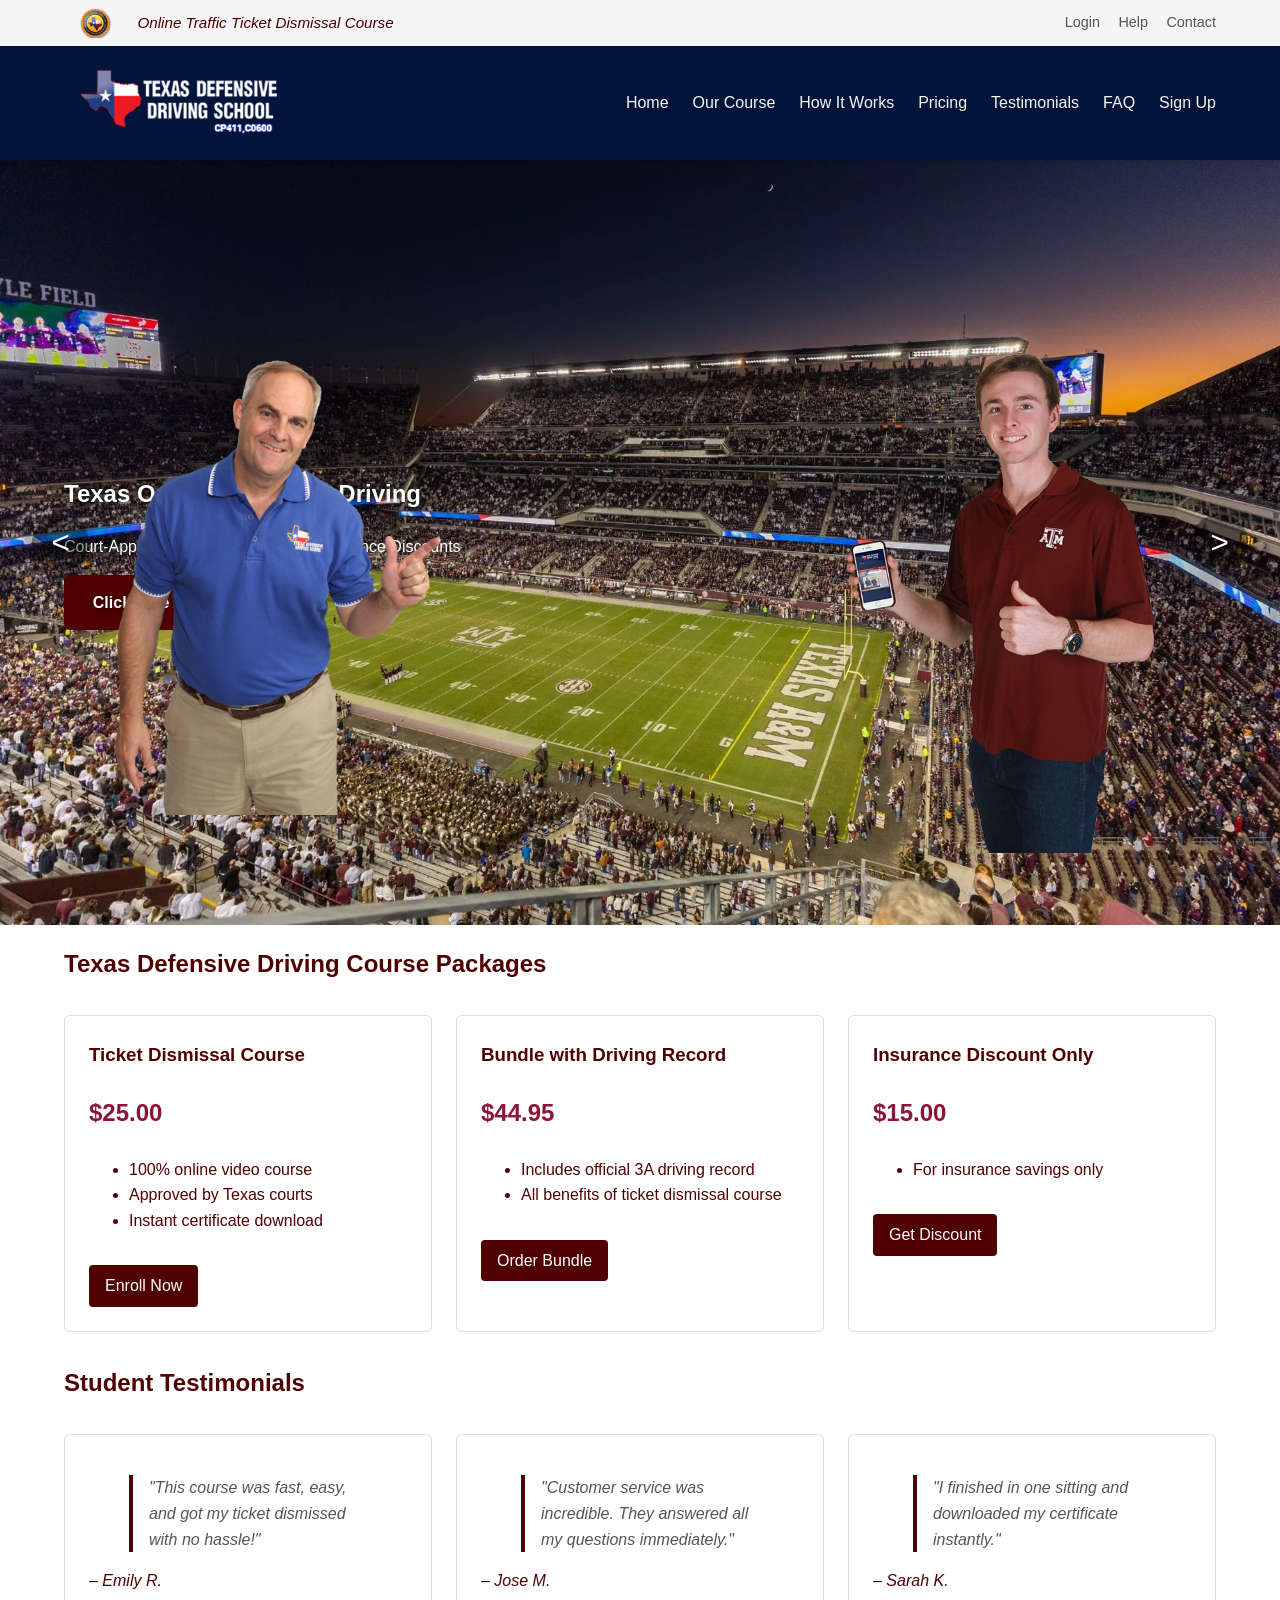
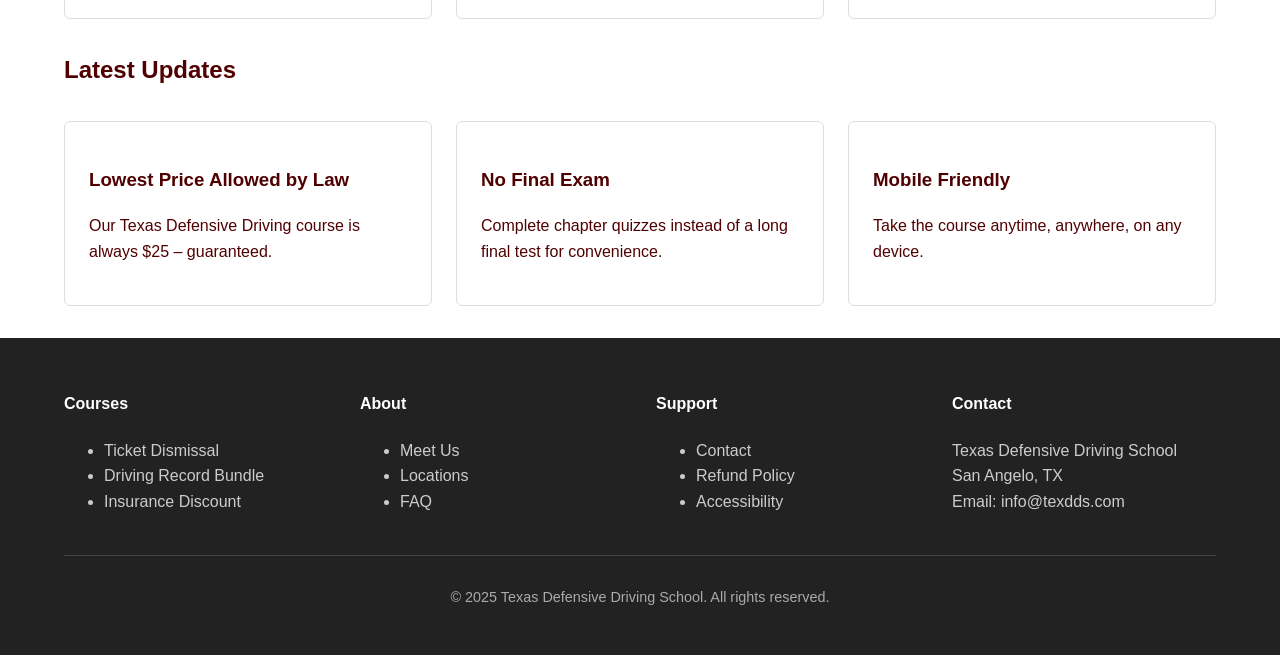
<file: index.html>
<!DOCTYPE html>
<html lang="en">
<head>
  <meta charset="UTF-8">
  <meta name="viewport" content="width=device-width, initial-scale=1.0">
  <title>Texas Online Defensive Driving | Traffic Ticket Dismissal Course</title>
  
  <meta name="description" content="Take a 100% online Texas Defensive Driving course. Get traffic ticket dismissal, insurance discounts, and instant certificate. Court-approved and video-based.">
  <meta name="keywords" content="Texas Defensive Driving, Online Defensive Driving Course, Traffic Ticket Dismissal, Insurance Discount, Texas Online Driving Course, Court Approved Defensive Driving">
  
  <link rel="icon" type="image/png" href="images/favicon.png">
  <link rel="stylesheet" href="styles.css">

  <!-- Structured JSON-LD for SEO -->
  <script type="application/ld+json">
    { /* JSON-LD schema as before */ }
  </script>
</head>
<body>

  <!-- ================= Top Utility Bar ================= -->
  <div class="top-bar">
    <div class="container top-bar-content">
      <div class="top-left">
        <img src="images/seal.webp" alt="Texas Defensive Driving Seal" class="top-logo">
        <span class="top-text">Online Traffic Ticket Dismissal Course</span>
      </div>
      <div class="top-right">
        <a href="#">Login</a>
        <a href="#">Help</a>
        <a href="#">Contact</a>
      </div>
    </div>
  </div>

  <!-- ================= Header ================= -->
  <header class="site-header">
    <div class="container header-content">
      <div class="logo">
        <a href="index.html"><img src="images/logo.png" alt="Texas Defensive Driving Logo"></a>
      </div>
      <nav class="navbar">
        <ul>
          <li><a href="#">Home</a></li>
          <li><a href="#">Our Course</a></li>
          <li><a href="#">How It Works</a></li>
          <li><a href="#">Pricing</a></li>
          <li><a href="#">Testimonials</a></li>
          <li><a href="#">FAQ</a></li>
          <li><a href="#">Sign Up</a></li>
        </ul>
      </nav>
    </div>
  </header>

  <!-- ================= Hero Carousel ================= -->
  <section class="hero-carousel">
    <div class="slides">

      <!-- Slide 1: Image left, text right -->
      <div class="slide active" style="background-image: url('images/hero-bg.webp')">
        <div class="slide-inner">
          <div class="slide-image left">
            <img src="images/RandyPointing.png" alt="Man Image">
          </div>
          <div class="slide-text">
            <h1>Texas Online Defensive Driving</h1>
            <p>Court-Approved Ticket Dismissal & Insurance Discounts</p>
            <a href="#" class="btn-primary">Click here Aggies!</a>
          </div>

  <div class="slide-image right">
    <img src="images/texas_a_and_m_student-800.png" alt="Texas A&M Student">
  </div>
</div>
      </div>

      <!-- Slide 2: Map pin -->
      <div class="slide" style="background-image: url('images/slider_TexasState.jpg')">
        <div class="overlay slide-text">
          <h1>Dismiss Your Ticket Easily</h1>
          <p>Approved by All Texas Courts — 100% Online Video Course</p>
          <a href="#" class="btn-primary">Enroll Now</a>
        </div>
        <div class="map-pin" style="top:32.5%; left:40.7%;"></div>
      </div>

      <!-- Slide 3 -->
      <div class="slide" style="background-image: url('images/topFlag.jpg')">
        <div class="overlay slide-text">
          <h1>Save on Insurance Premiums</h1>
          <p>Complete the Course Anywhere, Anytime, On Any Device</p>
          <a href="#" class="btn-primary">Get Started</a>
        </div>
      </div>

    </div>

    <!-- Carousel Controls -->
    <div class="carousel-controls">
      <button class="prev" aria-label="Previous slide">&lt;</button>
      <button class="next" aria-label="Next slide">&gt;</button>
    </div>

    <!-- Dots Navigation -->
    <div class="carousel-dots">
      <button class="dot active" data-index="0"></button>
      <button class="dot" data-index="1"></button>
      <button class="dot" data-index="2"></button>
    </div>
  </section>

  <!-- ================= Courses ================= -->
  <section id="courses" class="courses container">
    <h2>Texas Defensive Driving Course Packages</h2>
    <div class="grid course-grid">
      <div class="card">
        <h3>Ticket Dismissal Course</h3>
        <p class="price">$25.00</p>
        <ul>
          <li>100% online video course</li>
          <li>Approved by Texas courts</li>
          <li>Instant certificate download</li>
        </ul>
        <a href="#" class="btn-secondary">Enroll Now</a>
      </div>
      <div class="card">
        <h3>Bundle with Driving Record</h3>
        <p class="price">$44.95</p>
        <ul>
          <li>Includes official 3A driving record</li>
          <li>All benefits of ticket dismissal course</li>
        </ul>
        <a href="#" class="btn-secondary">Order Bundle</a>
      </div>
      <div class="card">
        <h3>Insurance Discount Only</h3>
        <p class="price">$15.00</p>
        <ul>
          <li>For insurance savings only</li>
        </ul>
        <a href="#" class="btn-secondary">Get Discount</a>
      </div>
    </div>
  </section>

  <!-- ================= Testimonials ================= -->
  <section class="testimonials container">
    <h2>Student Testimonials</h2>
    <div class="grid">
      <div class="card">
        <blockquote>"This course was fast, easy, and got my ticket dismissed with no hassle!"</blockquote>
        <cite>– Emily R.</cite>
      </div>
      <div class="card">
        <blockquote>"Customer service was incredible. They answered all my questions immediately."</blockquote>
        <cite>– Jose M.</cite>
      </div>
      <div class="card">
        <blockquote>"I finished in one sitting and downloaded my certificate instantly."</blockquote>
        <cite>– Sarah K.</cite>
      </div>
    </div>
  </section>

  <!-- ================= News / Updates ================= -->
  <section class="news container">
    <h2>Latest Updates</h2>
    <div class="grid news-grid">
      <div class="news-card">
        <h3>Lowest Price Allowed by Law</h3>
        <p>Our Texas Defensive Driving course is always $25 – guaranteed.</p>
      </div>
      <div class="news-card">
        <h3>No Final Exam</h3>
        <p>Complete chapter quizzes instead of a long final test for convenience.</p>
      </div>
      <div class="news-card">
        <h3>Mobile Friendly</h3>
        <p>Take the course anytime, anywhere, on any device.</p>
      </div>
    </div>
  </section>

  <!-- ================= Footer ================= -->
  <footer class="site-footer">
    <div class="container footer-inner">
      <div class="footer-col">
        <h4>Courses</h4>
        <ul>
          <li><a href="#">Ticket Dismissal</a></li>
          <li><a href="#">Driving Record Bundle</a></li>
          <li><a href="#">Insurance Discount</a></li>
        </ul>
      </div>
      <div class="footer-col">
        <h4>About</h4>
        <ul>
          <li><a href="#">Meet Us</a></li>
          <li><a href="#">Locations</a></li>
          <li><a href="#">FAQ</a></li>
        </ul>
      </div>
      <div class="footer-col">
        <h4>Support</h4>
        <ul>
          <li><a href="#">Contact</a></li>
          <li><a href="#">Refund Policy</a></li>
          <li><a href="#">Accessibility</a></li>
        </ul>
      </div>
      <div class="footer-col">
        <h4>Contact</h4>
        <p>Texas Defensive Driving School<br>San Angelo, TX<br>Email: info@texdds.com</p>
      </div>
    </div>
    <div class="footer-bottom container">
      <p>© 2025 Texas Defensive Driving School. All rights reserved.</p>
    </div>
  </footer>

  <!-- ================= Carousel JS ================= -->
  <script src="carousel.js"></script>
</body>
</html>
</file>
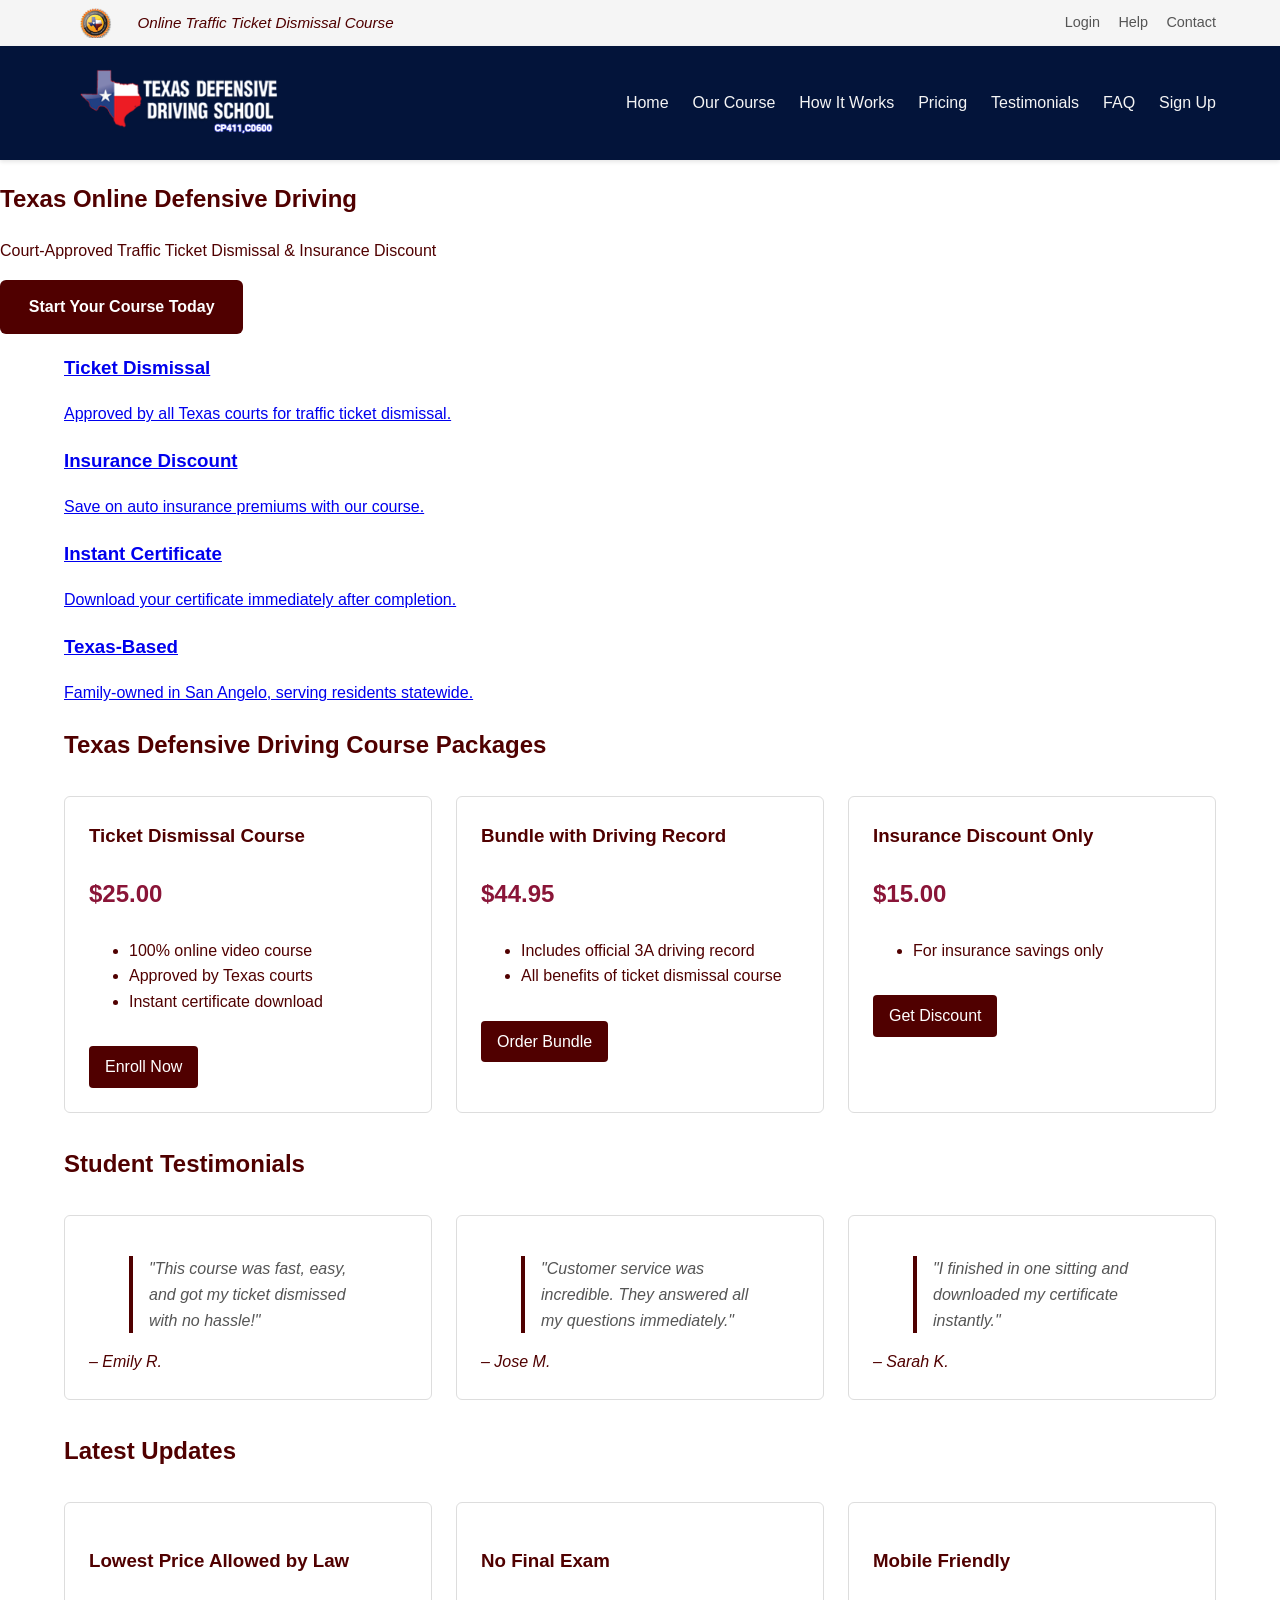
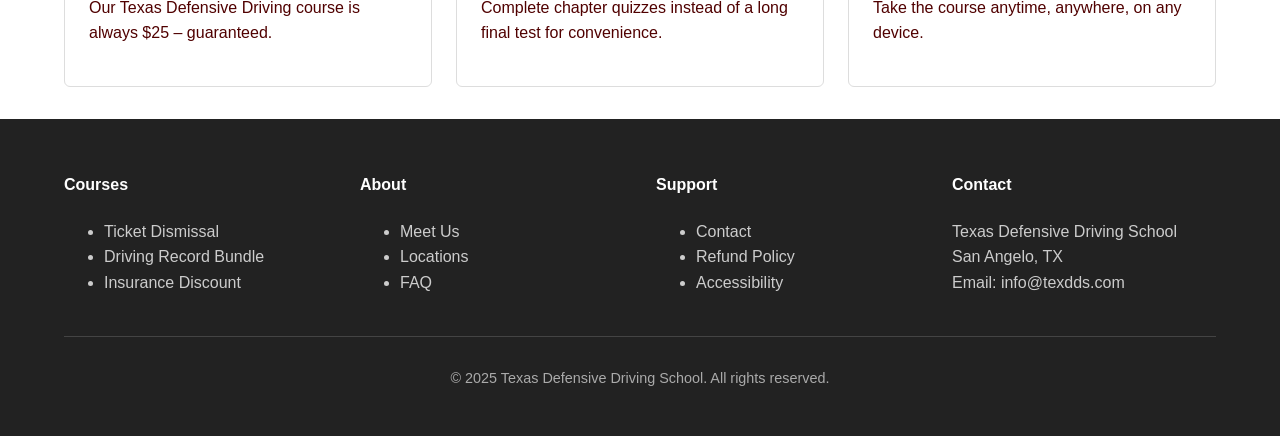
<file: index.html.html>
<!DOCTYPE html>
<html lang="en">
<head>
  <meta charset="UTF-8" />
  <meta name="viewport" content="width=device-width, initial-scale=1.0" />
  <title>Texas Online Defensive Driving | Traffic Ticket Dismissal Course</title>
  
  <meta name="description" content="Take a 100% online Texas Defensive Driving course. Get traffic ticket dismissal, insurance discounts, and instant certificate. Court-approved and video-based.">
  <meta name="keywords" content="Texas Defensive Driving, Online Defensive Driving Course, Traffic Ticket Dismissal, Insurance Discount, Texas Online Driving Course, Court Approved Defensive Driving">

  <!-- Favicon -->
  <link rel="icon" type="image/png" href="images/favicon.png">
  
  <link rel="stylesheet" href="styles.css" />
<script type="application/ld+json">
{
  "@context": "https://schema.org",
  "@type": "EducationalOrganization",
  "name": "Texas Defensive Driving School",
  "url": "https://www.texasdefensivedrivingschool.com",
  "logo": "https://www.texasdefensivedrivingschool.com/images/logo.png",
  "sameAs": [
 "https://www.facebook.com/TexasDefensiveDrivingSchool",
    "https://x.com/texdds"
  ],
  "contactPoint": {
    "@type": "ContactPoint",
    "telephone": "+1-866-942-1937",
    "contactType": "customer service",
    "email": "info@texdds.com"
  },
  "address": {
    "@type": "PostalAddress",
    "streetAddress": "3114 Sherwood Way",
    "addressLocality": "San Angelo",
    "addressRegion": "TX",
    "postalCode": "76901",
    "addressCountry": "US"
  },
  "course": [
    {
      "@type": "Course",
      "name": "Ticket Dismissal Course",
      "description": "State-approved 100% online video course. Instant certificate delivery.",
      "provider": {
        "@type": "EducationalOrganization",
        "name": "Texas Defensive Driving School"
      }
    },
    {
      "@type": "Course",
      "name": "Bundle with Driving Record",
      "description": "Includes 3A driving record and ticket dismissal course benefits.",
      "provider": {
        "@type": "EducationalOrganization",
        "name": "Texas Defensive Driving School"
      }
    },
    {
      "@type": "Course",
      "name": "Insurance Discount Only",
      "description": "For insurance savings only, without ticket dismissal.",
      "provider": {
        "@type": "EducationalOrganization",
        "name": "Texas Defensive Driving School"
      }
    }
  ],
  "aggregateRating": {
    "@type": "AggregateRating",
    "ratingValue": "4.8",
    "reviewCount": "347"
  }
}
</script>
</head>
<body>

  <!-- Top Utility Bar -->
  <div class="top-bar">
    <div class="container top-bar-content">
      <div class="top-left">
        <img src="images/seal.webp" alt="Texas Defensive Driving Seal" class="top-logo">
        <span class="top-text">Online Traffic Ticket Dismissal Course</span>
      </div>
      <div class="top-right">
        <a href="#">Login</a>
        <a href="#">Help</a>
        <a href="#">Contact</a>
      </div>
    </div>
  </div>

  <!-- Header -->
  <header class="site-header">
    <div class="container header-content">
      <div class="logo">
        <a href="index.html">
          <img src="images/logo.png" alt="Texas Defensive Driving Logo">
        </a>
      </div>
      <nav class="navbar">
        <ul>
          <li><a href="#">Home</a></li>
          <li><a href="#">Our Course</a></li>
          <li><a href="#">How It Works</a></li>
          <li><a href="#">Pricing</a></li>
          <li><a href="#">Testimonials</a></li>
          <li><a href="#">FAQ</a></li>
          <li><a href="#">Sign Up</a></li>
        </ul>
      </nav>
    </div>
  </header>

  <!-- Hero Section -->
  <section class="hero">
    <div class="hero-overlay">
      <div class="hero-content">
        <h1>Texas Online Defensive Driving</h1>
        <p>Court-Approved Traffic Ticket Dismissal & Insurance Discount</p>
        <a href="#" class="btn-primary">Start Your Course Today</a>
      </div>
    </div>
  </section>

  <!-- Features / Quick Links -->
  <section class="features-quick container">
    <div class="grid">
      <a href="#" class="feature-card">
        <h3>Ticket Dismissal</h3>
        <p>Approved by all Texas courts for traffic ticket dismissal.</p>
      </a>
      <a href="#" class="feature-card">
        <h3>Insurance Discount</h3>
        <p>Save on auto insurance premiums with our course.</p>
      </a>
      <a href="#" class="feature-card">
        <h3>Instant Certificate</h3>
        <p>Download your certificate immediately after completion.</p>
      </a>
      <a href="#" class="feature-card">
        <h3>Texas-Based</h3>
        <p>Family-owned in San Angelo, serving residents statewide.</p>
      </a>
    </div>
  </section>

  <!-- Course Packages -->
  <section id="courses" class="courses container">
    <h2>Texas Defensive Driving Course Packages</h2>
    <div class="grid course-grid">
      <div class="card">
        <h3>Ticket Dismissal Course</h3>
        <p class="price">$25.00</p>
        <ul>
          <li>100% online video course</li>
          <li>Approved by Texas courts</li>
          <li>Instant certificate download</li>
        </ul>
        <a href="#" class="btn-secondary">Enroll Now</a>
      </div>
      <div class="card">
        <h3>Bundle with Driving Record</h3>
        <p class="price">$44.95</p>
        <ul>
          <li>Includes official 3A driving record</li>
          <li>All benefits of ticket dismissal course</li>
        </ul>
        <a href="#" class="btn-secondary">Order Bundle</a>
      </div>
      <div class="card">
        <h3>Insurance Discount Only</h3>
        <p class="price">$15.00</p>
        <ul>
          <li>For insurance savings only</li>
        </ul>
        <a href="#" class="btn-secondary">Get Discount</a>
      </div>
    </div>
  </section>

  <!-- Testimonials -->
  <section class="testimonials container">
    <h2>Student Testimonials</h2>
    <div class="grid">
      <div class="card">
        <blockquote>"This course was fast, easy, and got my ticket dismissed with no hassle!"</blockquote>
        <cite>– Emily R.</cite>
      </div>
      <div class="card">
        <blockquote>"Customer service was incredible. They answered all my questions immediately."</blockquote>
        <cite>– Jose M.</cite>
      </div>
      <div class="card">
        <blockquote>"I finished in one sitting and downloaded my certificate instantly."</blockquote>
        <cite>– Sarah K.</cite>
      </div>
    </div>
  </section>

  <!-- News / Updates -->
  <section class="news container">
    <h2>Latest Updates</h2>
    <div class="grid news-grid">
      <div class="news-card">
        <h3>Lowest Price Allowed by Law</h3>
        <p>Our Texas Defensive Driving course is always $25 – guaranteed.</p>
      </div>
      <div class="news-card">
        <h3>No Final Exam</h3>
        <p>Complete chapter quizzes instead of a long final test for convenience.</p>
      </div>
      <div class="news-card">
        <h3>Mobile Friendly</h3>
        <p>Take the course anytime, anywhere, on any device.</p>
      </div>
    </div>
  </section>

  <!-- Footer -->
  <footer class="site-footer">
    <div class="container footer-inner">
      <div class="footer-col">
        <h4>Courses</h4>
        <ul>
          <li><a href="#">Ticket Dismissal</a></li>
          <li><a href="#">Driving Record Bundle</a></li>
          <li><a href="#">Insurance Discount</a></li>
        </ul>
      </div>
      <div class="footer-col">
        <h4>About</h4>
        <ul>
          <li><a href="#">Meet Us</a></li>
          <li><a href="#">Locations</a></li>
          <li><a href="#">FAQ</a></li>
        </ul>
      </div>
      <div class="footer-col">
        <h4>Support</h4>
        <ul>
          <li><a href="#">Contact</a></li>
          <li><a href="#">Refund Policy</a></li>
          <li><a href="#">Accessibility</a></li>
        </ul>
      </div>
      <div class="footer-col">
        <h4>Contact</h4>
        <p>Texas Defensive Driving School<br>
        San Angelo, TX<br>
        Email: info@texdds.com</p>
      </div>
    </div>
    <div class="footer-bottom container">
      <p>© 2025 Texas Defensive Driving School. All rights reserved.</p>
    </div>
  </footer>

</body>
</html>
</file>
<file: styles.css>
/* ================= Reset & Base ================= */
body, html {
  margin: 0;
  padding: 0;
  font-family: "Open Sans", Arial, sans-serif;
  line-height: 1.6;
  color: #500000;
  scroll-behavior: smooth;
}

.container {
  width: 90%;
  max-width: 1200px;
  margin: auto;
}

/* ================= Top Utility Bar ================= */
.top-bar {
  background: #f5f5f5;
  font-size: 0.9rem;
  padding: 0.5rem 0;
}

.top-bar .container {
  display: flex;
  justify-content: space-between;
  align-items: center;
}

.top-left {
  display: flex;
  align-items: center;
}

.top-logo {
  height: 30px;
  width: auto;
  margin-right: 10px;
}

.top-text {
  font-style: italic;
  font-weight: normal;
  font-size: 0.95rem;
}

.top-right a {
  margin-left: 1em;
  color: #555;
  text-decoration: none;
  transition: color 0.2s ease;
}

.top-right a:hover {
  color: #333;
}

/* ================= Header ================= */
.site-header {
  background: #03143A;
  box-shadow: 0 2px 4px rgba(0,0,0,0.1);
  position: sticky;
  top: 0;
  z-index: 100;
}

.header-content {
  display: flex;
  justify-content: space-between;
  align-items: center;
  padding: 1rem 0;
}

.logo img {
  width: 230px;
  height: auto;
  display: inline-block;
  border: none;
}

.navbar ul {
  list-style: none;
  margin: 0;
  padding: 0;
  display: flex;
  flex-wrap: wrap;
}

.navbar li {
  margin-left: 1.5em;
}

.navbar a {
  text-decoration: none;
  color: #f5f5f5;
  font-weight: 500;
  transition: color 0.2s ease;
}

.navbar a:hover {
  color: #ddd;
}

/* ================= Hero Carousel ================= */
.hero-carousel {
  position: relative;
  width: 100%;
  height: 85vh;
  overflow: hidden;
  background: #000;
}

.hero-carousel .slide {
  position: absolute;
  top: 0;
  left: 100%;
  width: 100%;
  height: 100%;
  background-size: cover;
  background-position: center;
  opacity: 0;
  transition: opacity 1s ease-in-out;
}

.hero-carousel .slide.active {
  left: 0;
  opacity: 1;
  z-index: 2;
}

/* ================= Hero Carousel Layout ================= */
.hero-carousel .slide-inner {
  position: relative;
  display: flex;
  align-items: center;
  justify-content: space-between;
  height: 100%;
  width: 100%;
  padding: 2rem 5%;
  box-sizing: border-box;
}

/* Image positioning */
.hero-carousel .slide-image {
  position: absolute;
  bottom: -30;
  max-width: 35%;
}

.hero-carousel .slide-image.left {
  left: 5%;
}

.hero-carousel .slide-image.right {
  right: 5%;
}

/* Ensure images stay anchored relative to background */
.hero-carousel .slide-image img {
  width: 100%;
  height: auto;
  object-fit: contain;
  transition: transform 0.3s ease;
}

/* Optional: small hover effect */
.hero-carousel .slide-image img:hover {
  transform: scale(1.03);
}

/* Responsive adjustments */
@media (max-width: 900px) {
  .hero-carousel .slide-image {
    display: none;
  }
  .hero-carousel .slide-text {
    text-align: center;
    margin: 0 auto;
  }
}


/* Overlay text */
.hero-carousel .overlay {
  position: absolute;
  top: 50%;
  left: 10%;
  transform: translateY(-50%);
  color: white;
  max-width: 500px;
  text-shadow: 1px 1px 6px rgba(0, 0, 0, 0.6);
}

.hero-carousel .overlay h1 {
  font-size: 3rem;
  margin-bottom: 0.5em;
}

.hero-carousel .overlay p {
  font-size: 1.25rem;
  margin-bottom: 1em;
}

/* Buttons */
.btn-primary {
  display: inline-block;
  background-color: #500000;
  color: #fff;
  padding: 0.9em 1.8em;
  border-radius: 6px;
  text-decoration: none;
  font-weight: bold;
  transition: background-color 0.3s ease, transform 0.2s ease;
}

.btn-primary:hover {
  background-color: #a81818;
  transform: scale(1.05);
}

/* Flex layout for slide with image & text */
.slide-inner {
  display: flex;
  align-items: center;
  justify-content: space-between;
  height: 100%;
  padding: 0 5%;
  gap: 3%;
}

.slide-image img {
  max-width: 400px;
  width: 100%;
  height: auto;
  border-radius: 8px;
  margin-top: 95px;
}

.slide-text {
  color: white;
  max-width: 600px;
  text-shadow: 1px 1px 6px rgba(0,0,0,0.6);
}

/* Navigation arrows */
.carousel-controls button {
  position: absolute;
  top: 50%;
  transform: translateY(-50%);
  background: rgba(0, 0, 0, 0.4);
  border: none;
  color: #fff;
  font-size: 2rem;
  padding: 0.3em 0.6em;
  cursor: pointer;
  border-radius: 50%;
  z-index: 5;
}

.carousel-controls .prev { left: 1em; }
.carousel-controls .next { right: 1em; }

/* Dots navigation */
.carousel-dots {
  position: absolute;
  bottom: 1.5em;
  left: 50%;
  transform: translateX(-50%);
  display: flex;
  gap: 0.6em;
}

.carousel-dots .dot {
  width: 12px;
  height: 12px;
  border-radius: 50%;
  border: none;
  background: rgba(255, 255, 255, 0.5);
  cursor: pointer;
}

.carousel-dots .dot.active {
  background: #fff;
}

/* Map pin */
.map-pin {
  position: absolute;
  width: 18px;
  height: 18px;
  background: #e63946;
  border-radius: 50%;
  border: 2px solid white;
  box-shadow: 0 0 12px rgba(230, 57, 70, 0.8);
  transform: translate(-50%, -50%);
  animation: pulse 2s infinite;
  z-index: 10;
}

@keyframes pulse {
  0% { transform: translate(-50%, -50%) scale(1); opacity: 1; }
  50% { transform: translate(-50%, -50%) scale(1.4); opacity: 0.6; }
  100% { transform: translate(-50%, -50%) scale(1); opacity: 1; }
}

/* ================= Courses ================= */
.course-grid {
  display: grid;
  grid-template-columns: repeat(auto-fit, minmax(250px, 1fr));
  gap: 1.5rem;
  margin: 2rem 0;
}

.card {
  background: #fff;
  border: 1px solid #ddd;
  border-radius: 6px;
  padding: 1.5rem;
  transition: all 0.3s ease;
}

.card:hover {
  box-shadow: 0 4px 12px rgba(0,0,0,0.1);
  transform: translateY(-3px);
}

.card h3 { margin-top: 0; }

.price {
  font-size: 1.5rem;
  color: #8A1538;
  font-weight: bold;
}

.btn-secondary {
  display: inline-block;
  margin-top: 1rem;
  background: #500000;
  color: white;
  padding: 0.5em 1em;
  text-decoration: none;
  border-radius: 4px;
  transition: background-color 0.3s ease, transform 0.2s ease;
}

.btn-secondary:hover {
  background: #111;
  transform: scale(1.05);
}

/* ================= News & Testimonials ================= */
.news-grid, .testimonials .grid {
  display: grid;
  grid-template-columns: repeat(auto-fit, minmax(280px, 1fr));
  gap: 1.5rem;
  margin: 2rem 0;
}

.news-card {
  border: 1px solid #ddd;
  border-radius: 6px;
  padding: 1.5rem;
  transition: all 0.3s ease;
}

.news-card:hover {
  box-shadow: 0 4px 10px rgba(0,0,0,0.08);
  transform: translateY(-2px);
}

blockquote {
  font-style: italic;
  color: #555;
  border-left: 4px solid #500000;
  padding-left: 1rem;
}

/* ================= Footer ================= */
.site-footer {
  background: #222;
  color: #ccc;
  padding: 2rem 0;
}

.footer-inner {
  display: grid;
  grid-template-columns: repeat(auto-fit, minmax(180px, 1fr));
  gap: 2rem;
}

.footer-col h4 { color: #fff; }

.footer-col a {
  color: #ccc;
  text-decoration: none;
  transition: color 0.2s ease;
}

.footer-col a:hover { color: #fff; }

.footer-bottom {
  border-top: 1px solid #444;
  margin-top: 1.5rem;
  padding-top: 1rem;
  text-align: center;
  font-size: 0.9rem;
  color: #aaa;
}

/* ================= Responsive ================= */
@media (max-width: 992px) {
  .slide-inner {
    flex-direction: column;
    justify-content: center;
    text-align: center;
  }

  .slide-image img { 
    max-width: 60%; 
    margin-bottom: 1em; 
    margin-top: 20px; /* push the man image down */
  }

  .slide-text { max-width: 100%; }
}

@media (max-width: 768px) {
  .navbar ul { flex-direction: column; gap: 0.8rem; }
  .hero-carousel .overlay h1 { font-size: 2rem; }
  .hero-carousel .overlay p { font-size: 1rem; }
}
</file>
